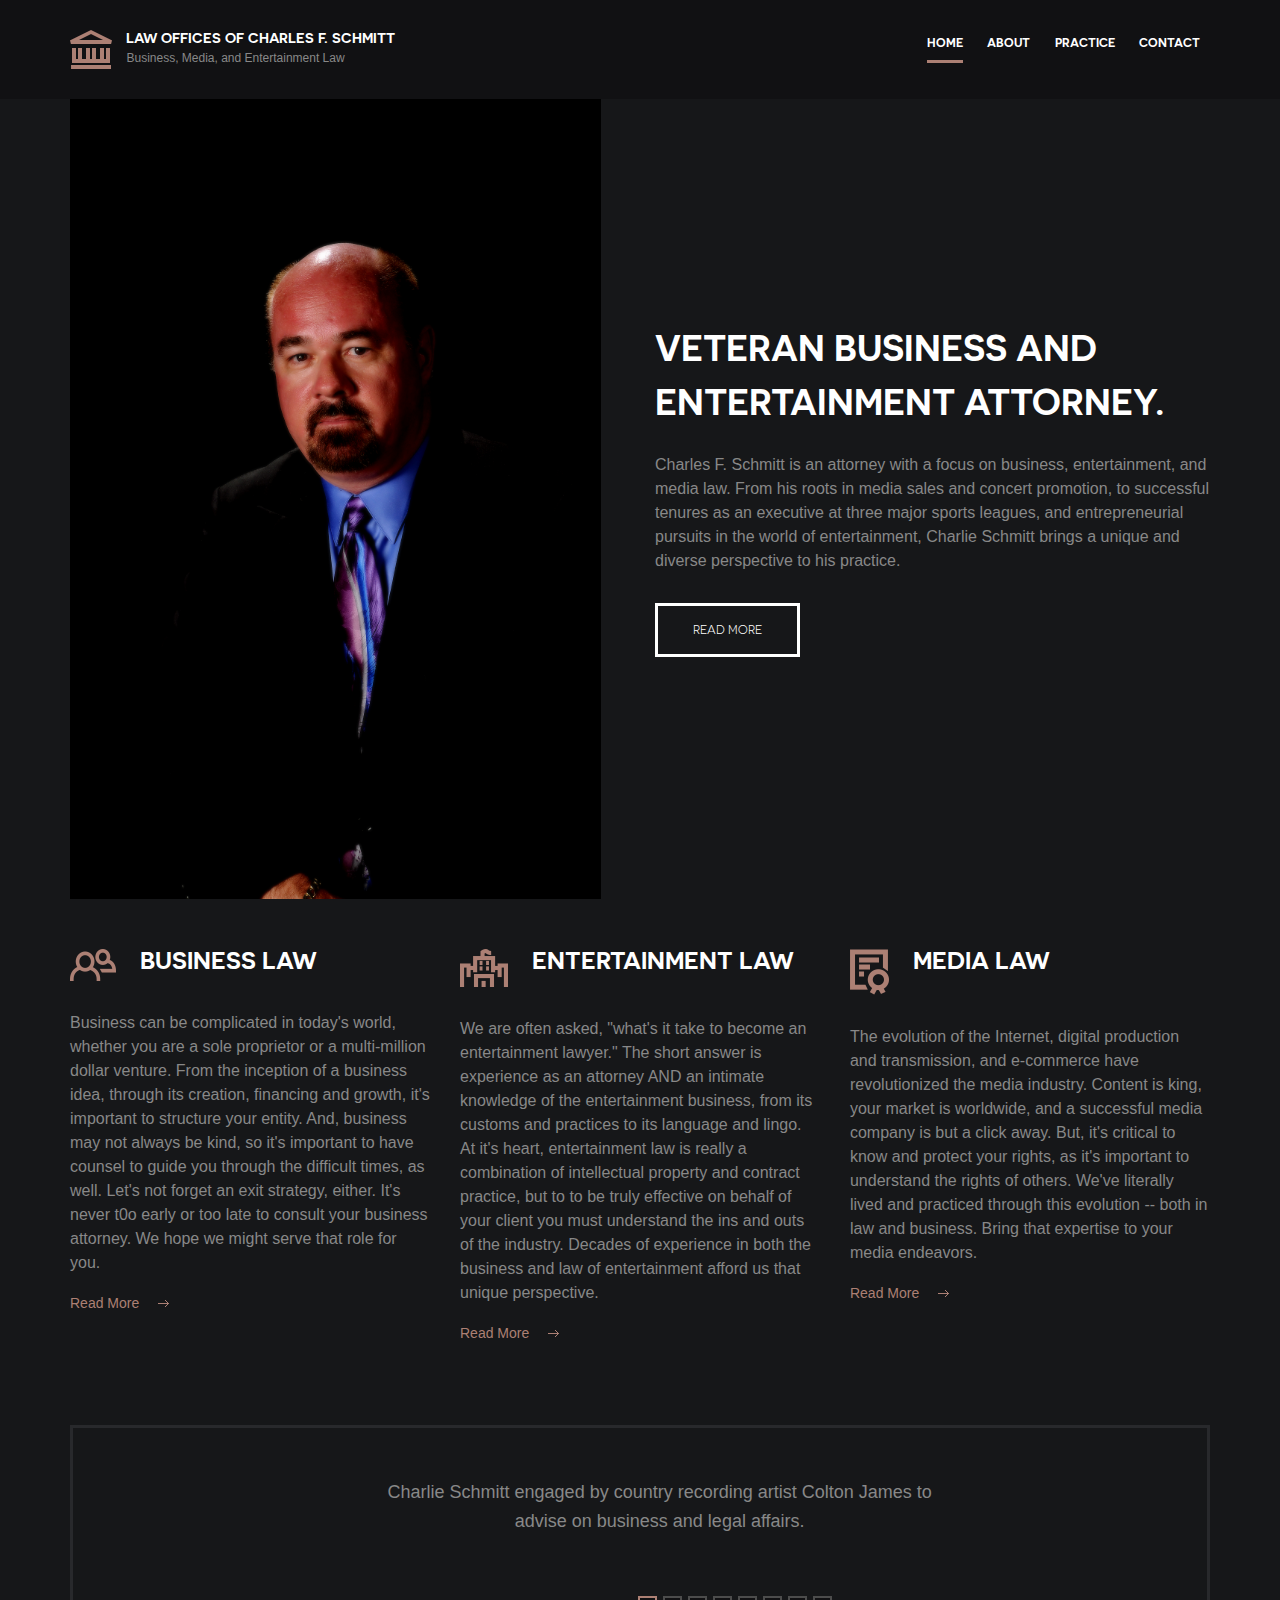
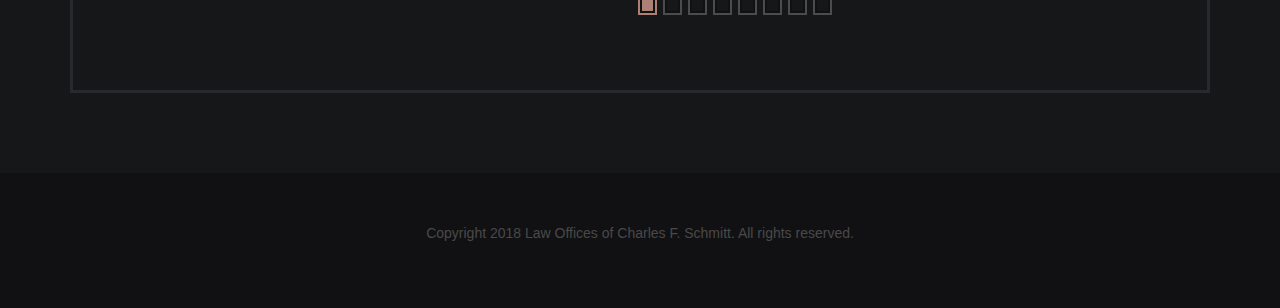
<file: index.html>
<!DOCTYPE html>
<html lang="en">
	<head>
		<meta charset="UTF-8">
		<meta http-equiv="X-UA-Compatible" content="IE=edge">
		<meta name="viewport" content="width=device-width, initial-scale=1.0,maximum-scale=1">
		
		<title>Law Offices of Charles F. Schmitt</title>
		
		<!-- Loading third party fonts -->
		<link href="fonts/font-awesome.min.css" rel="stylesheet" type="text/css">
		<link href="fonts/novecento-font/novecento-font.css" rel="stylesheet" >

		<!-- Loading main css file -->
		<link href="style.css" rel="stylesheet" >
		
		<!--[if lt IE 9]>
		<script src="js/ie-support/html5.js"></script>
		<script src="js/ie-support/respond.js"></script>
		<![endif]-->

	</head>


	<body>
		
		<div id="site-content">
			
			<header class="site-header">
				<div class="container">
					<a href="index.html" id="branding">
						<img src="images/logo.png" alt="Company Name" class="logo">
						<div class="branding-copy">
							<h1 class="site-title">Law Offices of Charles F. Schmitt</h1>
							<small class="site-description">Business, Media, and Entertainment Law</small>
						</div>
					</a>

					<nav class="main-navigation">
						<button type="button" class="menu-toggle"><i class="fa fa-bars"></i></button>
						<ul class="menu">
							<li class="menu-item current-menu-item"><a href="index.html">Home</a></li>
							<li class="menu-item"><a href="about.html">About</a></li>
							<!--<li class="menu-item"><a href="experience.html">Experience</a></li>-->
							<li class="menu-item"><a href="service.html">Practice</a></li>
							<li class="menu-item"><a href="contact.html">Contact</a></li>
						</ul>
					</nav>
					<nav class="mobile-navigation"></nav>
				</div>
			</header> <!-- .site-header -->

			<main class="main-content">
				<div class="hero">
					<div class="container">
						<div class="row">
							<div class="col-sm-6">
								<figure><img class="img-responsive" src="dummy/CFSPhoto2.jpg" alt=""></figure>
							</div>
							<div class="col-sm-6">
								<div class="hero-content">
									<h1 class="hero-title">Veteran Business and Entertainment Attorney.</h1>
                                    <p>Charles F. Schmitt is an attorney with a focus on business, entertainment, and media law.  From his roots in media sales and concert promotion, to successful tenures as an executive at three major sports leagues, and entrepreneurial pursuits in the world of entertainment, Charlie Schmitt brings a unique and diverse perspective to his practice.</p>
									<a href="about.html" class="button">Read more</a>
								</div>
							</div>
						</div>
					</div>
				</div> <!-- .hero-slider -->
				
                <!--
				<div class="fullwidth-block" data-bg-color="#111113">
					<div class="container">
						<div class="row">
							<div class="col-md-8">
								<h2></h2>
							</div>
							<div class="col-md-4">
                                
                                <!--
								<div class="latest-news">
									<h3>Latest News</h3>
									<ul>
										<li>
											<h3 class="entry-title"><a href="#">Enim ad minim veniam quis nostrud</a></h3>
											<small class="date">07/04/2014</small>
										</li>
										<li>
											<h3 class="entry-title"><a href="#">Duis aute irure dolor in reprehenderit</a></h3>
											<small class="date">07/04/2014</small>
										</li>
									</ul>
								</div> <!-- .latest-news -->
							</div>
						</div> <!-- .row -->
					</div> <!-- .container -->
				</div> <!-- .fullwidth-block -->
                    

                
                
                
				<div class="fullwidth-block">
					<div class="container">
						<div class="row feature-list-section">
							<div class="col-md-4">
								<div class="feature">
									<header>
										<img src="images/icon-6.png" class="feature-icon">
										<div class="feature-title-copy">
											<h2 class="feature-title">Business Law</h2>
											<small class="feature-subtitle"></small>
										</div>
									</header>
									<p>Business can be complicated in today's world, whether you are a sole proprietor or a multi-million dollar venture.  From the inception of a business idea, through its creation, financing and growth, it's important to structure your entity.  And, business may not always be kind, so it's important to have counsel to guide you through the difficult times, as well.  Let's not forget an exit strategy, either.  It's never t0o early or too late to consult your business attorney.  We hope we might serve that role for you.</p>
									<a href="service.html" class="more-link">Read More</a>
								</div>
							</div>
							<div class="col-md-4">
								<div class="feature">
									<header>
										<img src="images/icon-2.png" class="feature-icon">
										<div class="feature-title-copy">
											<h2 class="feature-title">Entertainment Law</h2>
											<small class="feature-subtitle"></small>
										</div>
									</header>
									<p>We are often asked, "what's it take to become an entertainment lawyer."  The short answer is experience as an attorney AND an intimate knowledge of the entertainment business, from its customs and practices to its language and lingo.  At it's heart, entertainment law is really a combination of intellectual property and contract practice, but to to be truly effective on behalf of your client you must understand the ins and outs of the industry.  Decades of experience in both the business and law of entertainment afford us that unique perspective.</p>
									<a href="service.html" class="more-link">Read More</a>
								</div>
							</div>
							<div class="col-md-4">
								<div class="feature">
									<header>
										<img src="images/icon-3.png" class="feature-icon">
										<div class="feature-title-copy">
											<h2 class="feature-title">Media Law</h2>
											<small class="feature-subtitle"></small>
										</div>
									</header>
									<p>The evolution of the Internet, digital production and transmission, and e-commerce have revolutionized the media industry.  Content is king, your market is worldwide, and a successful media company is but a click away.  But, it's critical to know and protect your rights, as it's important to understand the rights of others.  We've literally lived and practiced through this evolution -- both in law and business.  Bring that expertise to your media endeavors.</p>
									<a href="service.html" class="more-link">Read More</a>
								</div>
							</div>
						</div> 
						
						<div class="quote-section">
							<div class="quote-slider text-center">
							<div class="row">
									<div class="col-md-10">
								<ul class="slides text-center">
								
									<li>
										<figure class="quote-avatar"></figure>
										<blockquote>
											<p>Charlie Schmitt engaged by country recording artist Colton James to advise on business and legal affairs.</p>
											<footer>
										
											</footer>
										</blockquote>
									</li>
									<li>
										<figure class="quote-avatar"></figure>
										<blockquote>
											<p>Charlie Schmitt successfully defends Freedom Williams of C+C Music Factory before the Trademark Appeals Board in a dispute over the "C+C Music Factory" Name.</p>
											<footer>
										
											</footer>
										</blockquote>
									</li>
									<li>
										<figure class="quote-avatar"></figure>
										<blockquote>
											<p>Charlie Schmitt is engaged by tribute artist Greg West in the legal representation of his Jason Aldean tribute tour.</p>
											<footer>
												
											</footer>
										</blockquote>
									</li>
									<li>
										<figure class="quote-avatar"></figure>
										<blockquote>
											<p>Charlie Schmitt legal client Venus has been signed to RocNation Records. Released her first single "Throw It Back" on the RocNation label.</p>
											<footer>
												
											</footer>
										</blockquote>
									</li>
									<li>
										<figure class="quote-avatar"></figure>
										<blockquote>
											<p>Charlie Schmitt is engaged by music management company Five Block Runner Entertainment for artist management contract review.</p>
											<footer>
												
											</footer>
										</blockquote>
									</li>
									<li>
										<figure class="quote-avatar"></figure>
										<blockquote>
											<p>100 Years Of Glory -- A History of the 12 Meter Class," a documentary 12 Meter Yacht Class and the America's Cup (produced by Charlie Schmitt) to be re-mastered for immersive (dome) media presentation.</p>
											<footer>
												
											</footer>
										</blockquote>
									</li>
									<li>
										<figure class="quote-avatar"></figure>
										<blockquote>
											<p>Charlie Schmitt engaged by Physicians Compliance Network, LLC, as outside counsel for its MSO and healthcare business.</p>
											<footer>
												
											</footer>
										</blockquote>
									</li>
									<li>
										<figure class="quote-avatar"></figure>
										<blockquote>
											<p>Charlie Schmitt is engaged by The St. Augustine Film Foundation. </p>
											</footer>
										</blockquote>
									</li>
								</ul>
							</div>
						</div>
							</div>
						</div>
					</div>
				</div> 

			</main> <!-- .main-content -->

			<footer class="site-footer">
				<div class="container">
                    <!--
					<div class="subscribe-form">
						<form action="#">
							<label for="#">
								<span>Do you want to get news?</span>
								<span>Join our news letter</span>
							</label>
							<div class="control">
								<input type="text" placeholder="Enter your email to subscribe...">
								<button type="submit"><img src="images/icon-envelope.png" alt=""></button>
														</form>
							</div>-->
					</div>
					<!-- Commented out until he makes social media	<div class="social-links">
						<a href="#"><i class="fa fa-facebook"></i></a>
						<a href="#"><i class="fa fa-twitter"></i></a>
						<a href="#"><i class="fa fa-google-plus"></i></a>
						<a href="#"><i class="fa fa-pinterest"></i></a>
					</div> -->
					<div class="copy">
						<p>Copyright 2018 Law Offices of Charles F. Schmitt.  All rights reserved.</p>
					</div>
				</div>
			</footer> <!-- .site-footer -->

		</div> <!-- #site-content -->

		

		<script src="js/jquery-1.11.1.min.js"></script>
		<script src="js/plugins.js"></script>
		<script src="js/app.js"></script>
		
	</body>

</html>
</file>
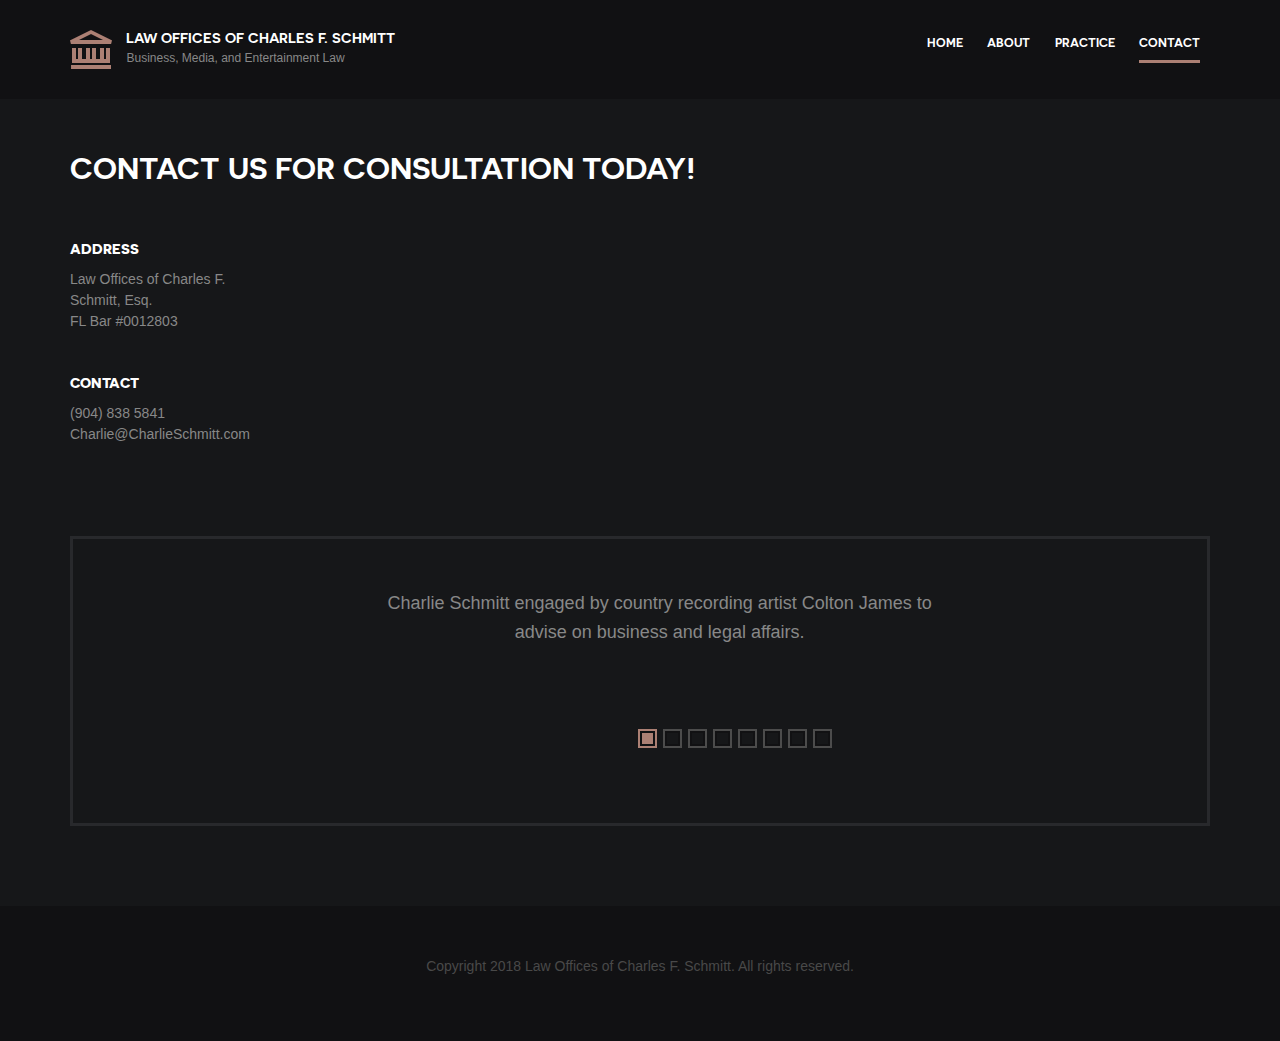
<file: contact.html>
<!DOCTYPE html>
<html lang="en">
	<head>
		<meta charset="UTF-8">
		<meta http-equiv="X-UA-Compatible" content="IE=edge">
		<meta name="viewport" content="width=device-width, initial-scale=1.0,maximum-scale=1">
		
		<title>Law Offices of Charles F. Schmitt | Contact</title>
		
		<!-- Loading third party fonts -->
		<link href="fonts/font-awesome.min.css" rel="stylesheet" type="text/css">
		<link href="fonts/novecento-font/novecento-font.css" rel="stylesheet" >

		<!-- Loading main css file -->
		<link rel="stylesheet" href="style.css">
		
		<!--[if lt IE 9]>
		<script src="js/ie-support/html5.js"></script>
		<script src="js/ie-support/respond.js"></script>
		<![endif]-->

	</head>


	<body>
		
		<div id="site-content">
			
			<header class="site-header">
				<div class="container">
					<a href="index.html" id="branding">
						<img src="images/logo.png" alt="Company Name" class="logo">
						<div class="branding-copy">
							<h1 class="site-title">Law Offices of Charles F. Schmitt</h1>
                            <small class="site-description">Business, Media, and Entertainment Law</small>
						</div>
					</a>

					<nav class="main-navigation">
						<button type="button" class="menu-toggle"><i class="fa fa-bars"></i></button>
						<ul class="menu">
							<li class="menu-item"><a href="index.html">Home</a></li>
							<li class="menu-item"><a href="about.html">About</a></li>
							<!--<li class="menu-item"><a href="experience.html">Experience</a></li>-->
							<li class="menu-item"><a href="service.html">Practice</a></li>
							<li class="menu-item current-menu-item"><a href="contact.html">Contact</a></li>
						</ul>
					</nav>
					<nav class="mobile-navigation"></nav>
				</div>
			</header> <!-- .site-header -->

			<main class="main-content">
				
				<div class="fullwidth-block content">
					<div class="container">
						<h2 class="entry-title">Contact us for consultation today!</h2>

						<div class="row contact-info">
							<div class="col-md-6">
								<div class="map-container">
									<!--
									<div class="map"></div>-->
									<div class="row">
										<div class="col-md-4">
											<address>
												<strong>Address</strong>
												<p>Law Offices of Charles F. Schmitt, Esq.<br>
													FL Bar #0012803<br>
													</p>
											</address>
										</div>
										</div>
										<div class="row">
										<div class="col-md-8">
											<div class="contact">
												<strong>Contact</strong>
												<p>
													<a href="tel:9048385841">(904) 838 5841</a>
													<a href="Charlie@CharlieSchmitt.com">Charlie@CharlieSchmitt.com</a> <br>
												</p>
											</div>
										</div>
									</div>
									
								</div>
							</div>


							<!--
							<div class="col-md-5 col-md-offset-1">
								<form action="#" class="contact-form">
									<input type="text" id="name" placeholder="Name...">
									<input type="text" id="email" placeholder="Email...">
									<input type="text" id="website" placeholder="Subject...">
									<textarea name="" id="message" placeholder="Message..."></textarea>
									<div class="text-right">
										<input type="submit" value="Send message">
									</div>
								</form>
							</div>-->
						</div>

						<div class="quote-section">
							<div class="quote-slider text-center">
							<div class="row">
									<div class="col-md-10">
								<ul class="slides text-center">
									<li>
										<figure class="quote-avatar"></figure>
										<blockquote>
											<p>Charlie Schmitt engaged by country recording artist Colton James to advise on business and legal affairs.</p>
											<footer>
										
											</footer>
										</li>
									<li>
										<figure class="quote-avatar"></figure>
										<blockquote>
											<p>Charlie Schmitt successfully defends Freedom Williams of C+C Music Factory before the Trademark Appeals Board in a dispute over the "C+C Music Factory" Name.</p>
											<footer>
										
											</footer>
										</blockquote>
									</li>
									<li>
										<figure class="quote-avatar"></figure>
										<blockquote>
											<p>Charlie Schmitt is engaged by tribute artist Greg West in the legal representation of his Jason Aldean tribute tour.</p>
											<footer>
												
											</footer>
										</blockquote>
									</li>
									<li>
										<figure class="quote-avatar"></figure>
										<blockquote>
											<p>Charlie Schmitt legal client Venus has been signed to RocNation Records. Released her first single "Throw It Back" on the RocNation label.</p>
											<footer>
												
											</footer>
										</blockquote>
									</li>
									<li>
										<figure class="quote-avatar"></figure>
										<blockquote>
											<p>Charlie Schmitt is engaged by music management company Five Block Runner Entertainment for artist management contract review.</p>
											<footer>
												
											</footer>
										</blockquote>
									</li>
									<li>
										<figure class="quote-avatar"></figure>
										<blockquote>
											<p>100 Years Of Glory -- A History of the 12 Meter Class," a documentary 12 Meter Yacht Class and the America's Cup (produced by Charlie Schmitt) to be re-mastered for immersive (dome) media presentation.</p>
											<footer>
												
											</footer>
										</blockquote>
									</li>
									<li>
										<figure class="quote-avatar"></figure>
										<blockquote>
											<p>Charlie Schmitt engaged by Physicians Compliance Network, LLC, as outside counsel for its MSO and healthcare business.</p>
											<footer>
												
											</footer>
										</blockquote>
									</li>
									<li>
										<figure class="quote-avatar"></figure>
										<blockquote>
											<p>Charlie Schmitt is engaged by The St. Augustine Film Foundation. </p>
											</footer>
										</blockquote>
									</li>
								</ul>
							</div>
						</div>
							</div>
						</div>

					</div>
				</div>

			</main> <!-- .main-content -->

			<footer class="site-footer">
				<div class="container">
                    <!--
					<div class="subscribe-form">
						<form action="#">
							<label for="#">
								<span>Do you want to get news?</span>
								<span>Join our news letter</span>
							</label>
							<div class="control">
								<input type="text" placeholder="Enter your email to subscribe...">
								<button type="submit"><img src="images/icon-envelope.png" alt=""></button>
														</form>
							</div>-->
					</div>
					<!-- Commented out until he makes social media	<div class="social-links">
						<a href="#"><i class="fa fa-facebook"></i></a>
						<a href="#"><i class="fa fa-twitter"></i></a>
						<a href="#"><i class="fa fa-google-plus"></i></a>
						<a href="#"><i class="fa fa-pinterest"></i></a>
					</div> -->
					<div class="copy">
						<p>Copyright 2018 Law Offices of Charles F. Schmitt.  All rights reserved.</p>
					</div>
				</div>
			</footer> <!-- .site-footer -->
		</div> <!-- #site-content -->

		

		<script src="js/jquery-1.11.1.min.js"></script>
		<script src="http://maps.google.com/maps/api/js?sensor=false&amp;language=en"></script>
		<script src="js/plugins.js"></script>
		<script src="js/app.js"></script>
		
	</body>

</html>
</file>
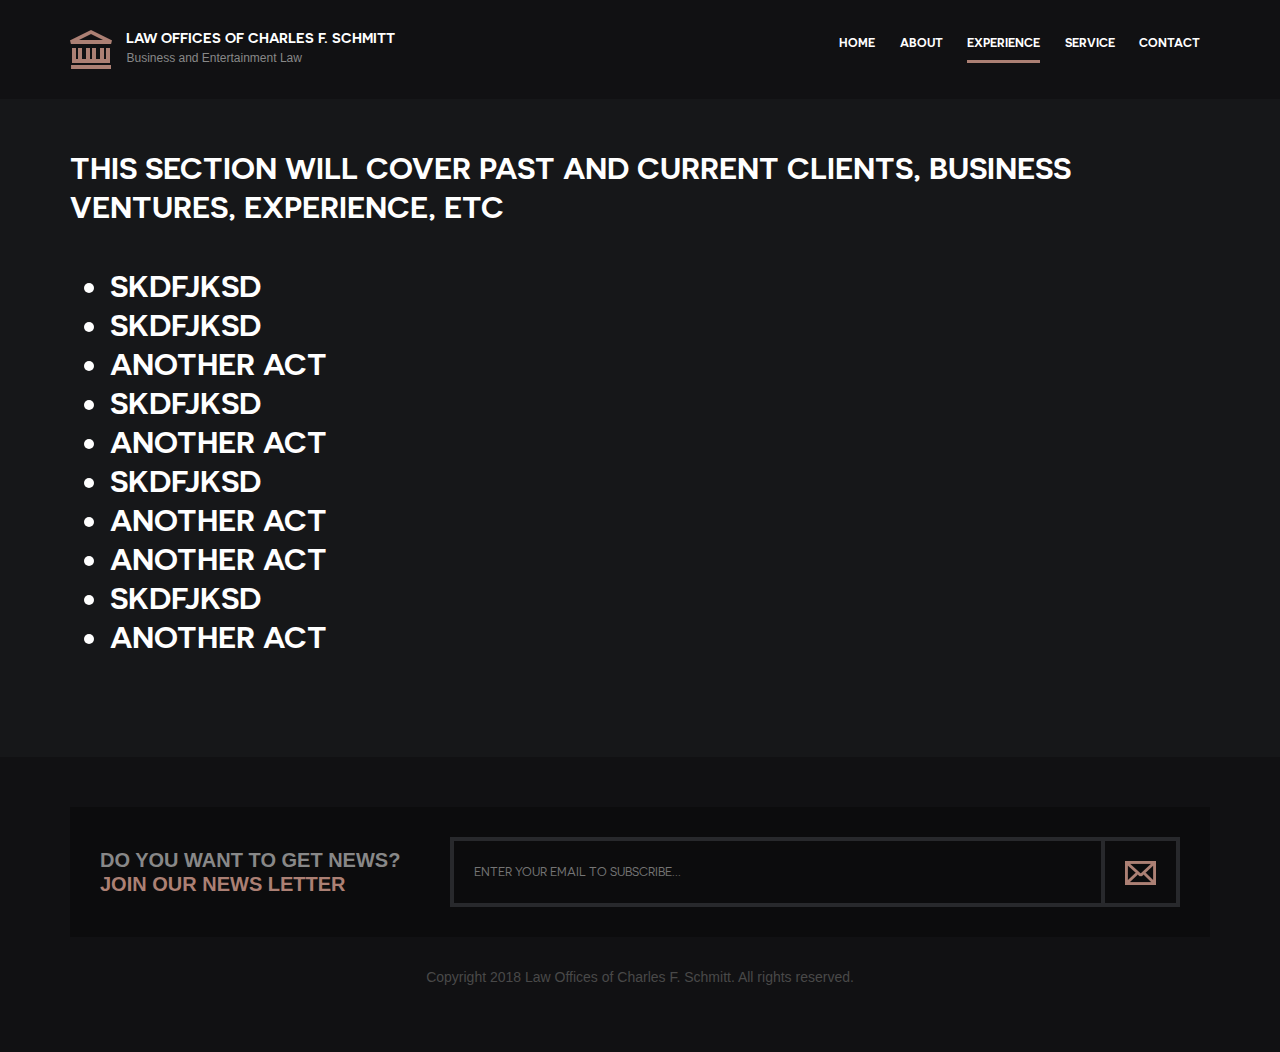
<file: experience.html>
<!DOCTYPE html>
<html lang="en">
	<head>
		<meta charset="UTF-8">
		<meta http-equiv="X-UA-Compatible" content="IE=edge">
		<meta name="viewport" content="width=device-width, initial-scale=1.0,maximum-scale=1">
		
		<title>Law Offices of Charles F. Schmitt | Experience</title>
		
		<!-- Loading third party fonts -->
		<link href="fonts/font-awesome.min.css" rel="stylesheet" type="text/css">
		<link href="fonts/novecento-font/novecento-font.css" rel="stylesheet" >

		<!-- Loading main css file -->
		<link rel="stylesheet" href="style.css">
		
		<!--[if lt IE 9]>
		<script src="js/ie-support/html5.js"></script>
		<script src="js/ie-support/respond.js"></script>
		<![endif]-->

	</head>


	<body>
		
		<div id="site-content">
			
			<header class="site-header">
				<div class="container">
					<a href="index.html" id="branding">
						<img src="images/logo.png" alt="Company Name" class="logo">
						<div class="branding-copy">
							<h1 class="site-title">Law Offices of Charles F. Schmitt</h1>
							<small class="site-description">Business and Entertainment Law</small>
						</div>
					</a>

					<nav class="main-navigation">
						<button type="button" class="menu-toggle"><i class="fa fa-bars"></i></button>
						<ul class="menu">
							<li class="menu-item"><a href="index.html">Home</a></li>
							<li class="menu-item"><a href="about.html">About</a></li>
							<li class="menu-item current-menu-item"><a href="experience.html">Experience</a></li>
							<li class="menu-item"><a href="service.html">Service</a></li>
							<li class="menu-item"><a href="contact.html">Contact</a></li>
						</ul>
					</nav>
					<nav class="mobile-navigation"></nav>
				</div>
			</header> <!-- .site-header -->

			<main class="main-content">
				
				<div class="fullwidth-block content">
					<div class="container">
						<h2 class="entry-title">THIS SECTION WILL COVER PAST AND CURRENT CLIENTS, BUSINESS VENTURES, EXPERIENCE, etc</p>
                        <ul>
                        <li>skdfjksd</li>
                            <li>skdfjksd</li>
                            <li>Another Act</li>
                            <li>skdfjksd</li>
                            <li>Another Act</li>
                            <li>skdfjksd</li>
                            <li>Another Act</li>
                            <li>Another Act</li>
                            <li>skdfjksd</li>
                            <li>Another Act</li>
                        </ul>
					</div>
				</div>

			</main> <!-- .main-content -->

			<footer class="site-footer">
				<div class="container">
					<div class="subscribe-form">
						<form action="#">
							<label for="#">
								<span>Do you want to get news?</span>
								<span>Join our news letter</span>
							</label>
							<div class="control">
								<input type="text" placeholder="Enter your email to subscribe...">
								<button type="submit"><img src="images/icon-envelope.png" alt=""></button>
														</form>
							</div>
					</div>
					<!-- Commented out until he makes social media	<div class="social-links">
						<a href="#"><i class="fa fa-facebook"></i></a>
						<a href="#"><i class="fa fa-twitter"></i></a>
						<a href="#"><i class="fa fa-google-plus"></i></a>
						<a href="#"><i class="fa fa-pinterest"></i></a>
					</div> -->
					<div class="copy">
						<p>Copyright 2018 Law Offices of Charles F. Schmitt.  All rights reserved.</p>
					</div>
				</div>
			</footer> <!-- .site-footer -->

		</div> <!-- #site-content -->

		

		<script src="js/jquery-1.11.1.min.js"></script>
		<script src="js/plugins.js"></script>
		<script src="js/app.js"></script>
		
	</body>

</html>
</file>
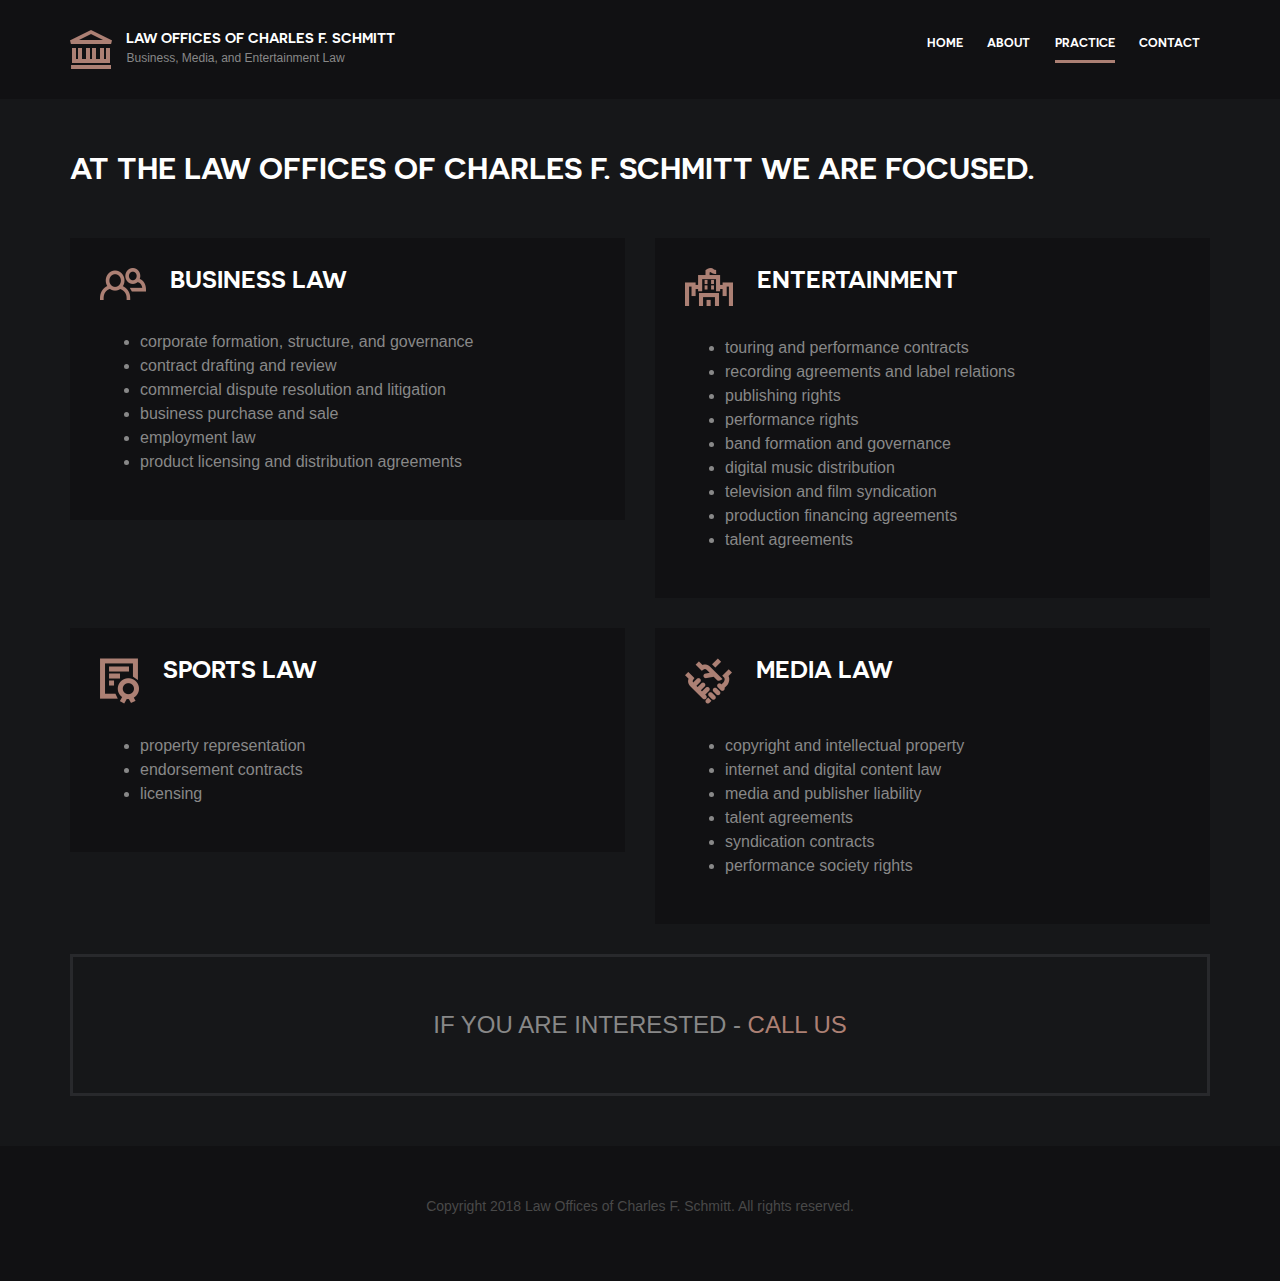
<file: service.html>
<!DOCTYPE html>
<html lang="en">
	<head>
		<meta charset="UTF-8">
		<meta http-equiv="X-UA-Compatible" content="IE=edge">
		<meta name="viewport" content="width=device-width, initial-scale=1.0,maximum-scale=1">
		
		<title>Law Offices of Charles F. Schmitt | Practice</title>
		
		<!-- Loading third party fonts -->
		<link href="fonts/font-awesome.min.css" rel="stylesheet" type="text/css">
		<link href="fonts/novecento-font/novecento-font.css" rel="stylesheet" >

		<!-- Loading main css file -->
		<link rel="stylesheet" href="style.css">
		
		<!--[if lt IE 9]>
		<script src="js/ie-support/html5.js"></script>
		<script src="js/ie-support/respond.js"></script>
		<![endif]-->

	</head>


	<body>
		
		<div id="site-content">
			
			<header class="site-header">
				<div class="container">
					<a href="index.html" id="branding">
						<img src="images/logo.png" alt="Company Name" class="logo">
						<div class="branding-copy">
							<h1 class="site-title">Law Offices of Charles F. Schmitt</h1>
							<small class="site-description">Business, Media, and Entertainment Law</small>
						</div>
					</a>

					<nav class="main-navigation">
						<button type="button" class="menu-toggle"><i class="fa fa-bars"></i></button>
						<ul class="menu">
							<li class="menu-item"><a href="index.html">Home</a></li>
							<li class="menu-item"><a href="about.html">About</a></li>
							<!--<li class="menu-item"><a href="experience.html">Experience</a></li>-->
							<li class="menu-item current-menu-item"><a href="service.html">Practice</a></li>
							<li class="menu-item"><a href="contact.html">Contact</a></li>
						</ul>
					</nav>
					<nav class="mobile-navigation"></nav>
				</div>
			</header> <!-- .site-header -->

			<main class="main-content">
				
				<div class="fullwidth-block content">
					<div class="container">
						<h2 class="entry-title">At the Law Offices of Charles F. Schmitt we are focused.</h2>
						
						<div class="row">
							<div class="col-md-6">
								<div class="feature boxed">
									<header>
										<img src="images/icon-6.png" class="feature-icon">
										<div class="feature-title-copy">
											<h2 class="feature-title">Business Law</h2>
										</div>
									</header>
									<ul> 
                                        <li>corporate formation, structure, and governance</li>
                                        <li> contract drafting and review</li> 
                                        <li> commercial dispute resolution and litigation</li> 
                                        <li>business purchase and sale</li> 
                                        <li>employment law</li> 
                                        <li>product licensing and distribution agreements</li> 
                                    </ul>							
                                </div>
							</div>
							<div class="col-md-6">
								<div class="feature boxed">
									<header>
										<img src="images/icon-2.png" class="feature-icon">
										<div class="feature-title-copy">
											<h2 class="feature-title">Entertainment</h2>
											<small class="feature-subtitle"></small>
										</div>
									</header>
                                    
                                    
                                    
                                    <ul>
                                    <li>touring and performance contracts</li>
                                        <li>recording agreements and label relations</li>
                                        <li>publishing rights</li>
                                        <li>performance rights</li>
                                        <li>band formation and governance</li>
                                        <li>digital music distribution</li>
                                        <li>television and film syndication</li>
                                        <li>production financing agreements</li>
                                        <li>talent agreements</li>
                                    </ul>

								</div>
							</div>
						</div>
						<div class="row">
							<div class="col-md-6">
								<div class="feature boxed">
									<header>
										<img src="images/icon-3.png" class="feature-icon">
										<div class="feature-title-copy">
											<h2 class="feature-title">Sports Law</h2>
											<small class="feature-subtitle"></small>
										</div>
									</header>
                                    
                                    <ul>
                                    <li>property representation</li>
                                        <li>endorsement contracts</li>
                                        <li> licensing</li>
                                    </ul>

								</div>
							</div>
							<div class="col-md-6">
								<div class="feature boxed">
									<header>
										<img src="images/icon-4.png" class="feature-icon">
										<div class="feature-title-copy">
											<h2 class="feature-title">Media Law</h2>
											<small class="feature-subtitle"></small>
										</div>
									</header>
                                    
                                    <ul>
                                    <li> copyright and intellectual property </li>
                                        <li> internet and digital content law </li>
                                        <li> media and publisher liability </li>
                                        <li> talent agreements </li>
                                        <li> syndication contracts </li>
                                        <li> performance society rights </li>
                                    </ul>
                                
								</div>
							</div>
							<!--
							<div class="col-md-4">
								<div class="feature boxed">
									<header>
										<img src="images/icon-5.png" class="feature-icon">
										<div class="feature-title-copy">
											<h2 class="feature-title">Contracts</h2>
											<small class="feature-subtitle"></small>
										</div>
									</header>
									<p>Types of contracts include:</p>
								</div>
							</div>
							<div class="col-md-4">
								<div class="feature boxed">
									<header>
										<img src="images/icon-6.png" class="feature-icon">
										<div class="feature-title-copy">
											<h2 class="feature-title">Entrepreneurial</h2>
											<small class="feature-subtitle"></small>
										</div>
									</header>
									<p>Other areas of representation include:</p>
								</div>
							</div>-->
						</div>

						<div class="cta">
							if you are interested - <a href="contact.html">Call Us</a>
						</div>
					</div> 
				</div>

			</main> <!-- .main-content -->

			<footer class="site-footer">
				<div class="container">
                    
                   
                    
					<!-- Commented out until he makes social media	<div class="social-links">
						<a href="#"><i class="fa fa-facebook"></i></a>
						<a href="#"><i class="fa fa-twitter"></i></a>
						<a href="#"><i class="fa fa-google-plus"></i></a>
						<a href="#"><i class="fa fa-pinterest"></i></a>
					</div> -->
					<div class="copy">
						<p>Copyright 2018 Law Offices of Charles F. Schmitt.  All rights reserved.</p>
					</div>
				</div>
			</footer> <!-- .site-footer -->

		</div> <!-- #site-content -->

		

		<script src="js/jquery-1.11.1.min.js"></script>
		<script src="js/plugins.js"></script>
		<script src="js/app.js"></script>
		
	</body>

</html>
</file>
<file: fonts/novecento-font/novecento-font.css>
/*
 * Web Fonts from fontspring.com
 *
 * All OpenType features and all extended glyphs have been removed.
 * Fully installable fonts can be purchased at http://www.fontspring.com
 *
 * The fonts included in this stylesheet are subject to the End User License you purchased
 * from Fontspring. The fonts are protected under domestic and international trademark and 
 * copyright law. You are prohibited from modifying, reverse engineering, duplicating, or
 * distributing this font software.
 *
 * (c) 2010-2014 Fontspring
 *
 *
 *
 *
 * The fonts included are copyrighted by the vendor listed below.
 *
 * Vendor:      Synthview Type Design
 * License URL: http://www.fontspring.com/licenses/synthview/webfont
 *
 *
 */

@font-face {
    font-family: 'Novecento Sans';
    src: url('Novecentosanswide-Bold-webfont.eot');
    src: url('Novecentosanswide-Bold-webfont.eot?#iefix') format('embedded-opentype'),
         url('Novecentosanswide-Bold-webfont.woff2') format('woff2'),
         url('Novecentosanswide-Bold-webfont.woff') format('woff'),
         url('Novecentosanswide-Bold-webfont.ttf') format('truetype'),
         url('Novecentosanswide-Bold-webfont.svg#novecento_sans_wide_bookbold') format('svg');
    font-weight: 700;
    font-style: normal;

}

@font-face {
    font-family: 'Novecento Sans';
    src: url('Novecentosanswide-Book-webfont.eot');
    src: url('Novecentosanswide-Book-webfont.eot?#iefix') format('embedded-opentype'),
         url('Novecentosanswide-Book-webfont.woff2') format('woff2'),
         url('Novecentosanswide-Book-webfont.woff') format('woff'),
         url('Novecentosanswide-Book-webfont.ttf') format('truetype'),
         url('Novecentosanswide-Book-webfont.svg#novecento_sans_widebook') format('svg');
    font-weight: 300;
    font-style: normal;

}

@font-face {
    font-family: 'Novecento Sans';
    src: url('Novecentosanswide-DemiBold-webfont.eot');
    src: url('Novecentosanswide-DemiBold-webfont.eot?#iefix') format('embedded-opentype'),
         url('Novecentosanswide-DemiBold-webfont.woff2') format('woff2'),
         url('Novecentosanswide-DemiBold-webfont.woff') format('woff'),
         url('Novecentosanswide-DemiBold-webfont.ttf') format('truetype'),
         url('Novecentosanswide-DemiBold-webfont.svg#novecento_sans_widedemibold') format('svg');
    font-weight: 600;
    font-style: normal;

}

@font-face {
    font-family: 'Novecento Sans';
    src: url('Novecentosanswide-Light-webfont.eot');
    src: url('Novecentosanswide-Light-webfont.eot?#iefix') format('embedded-opentype'),
         url('Novecentosanswide-Light-webfont.woff2') format('woff2'),
         url('Novecentosanswide-Light-webfont.woff') format('woff'),
         url('Novecentosanswide-Light-webfont.ttf') format('truetype'),
         url('Novecentosanswide-Light-webfont.svg#novecento_sans_widelight') format('svg');
    font-weight: 200;
    font-style: normal;

}

@font-face {
    font-family: 'Novecento Sans';
    src: url('Novecentosanswide-Medium-webfont.eot');
    src: url('Novecentosanswide-Medium-webfont.eot?#iefix') format('embedded-opentype'),
         url('Novecentosanswide-Medium-webfont.woff2') format('woff2'),
         url('Novecentosanswide-Medium-webfont.woff') format('woff'),
         url('Novecentosanswide-Medium-webfont.ttf') format('truetype'),
         url('Novecentosanswide-Medium-webfont.svg#novecento_sans_widemedium') format('svg');
    font-weight: 500;
    font-style: normal;

}

@font-face {
    font-family: 'Novecento Sans';
    src: url('Novecentosanswide-Normal-webfont.eot');
    src: url('Novecentosanswide-Normal-webfont.eot?#iefix') format('embedded-opentype'),
         url('Novecentosanswide-Normal-webfont.woff2') format('woff2'),
         url('Novecentosanswide-Normal-webfont.woff') format('woff'),
         url('Novecentosanswide-Normal-webfont.ttf') format('truetype'),
         url('Novecentosanswide-Normal-webfont.svg#novecento_sans_widenormal') format('svg');
    font-weight: 400;
    font-style: normal;

}
</file>
